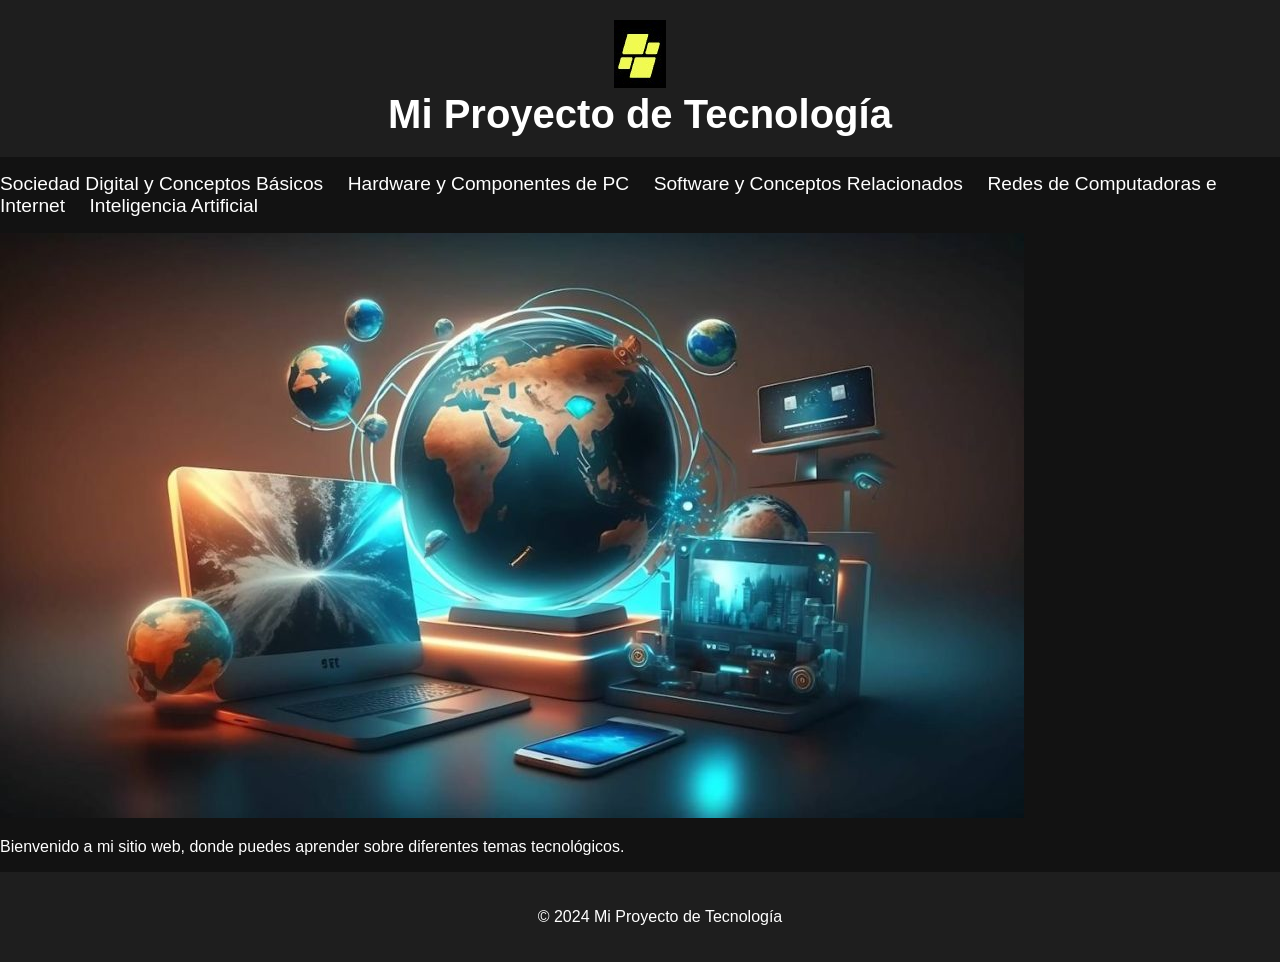
<file: index.html>
<!DOCTYPE html>
<html lang="es">
<head>
    <meta charset="UTF-8">
    <meta name="viewport" content="width=device-width, initial-scale=1.0">
    <link rel="stylesheet" href="estilos.css">
    <title>Página Principal</title>
</head>
<body>
    <header>
        <a href="index.html"><img src="inicio.jpg" alt="Inicio" class="logo"></a>
        <h1>Mi Proyecto de Tecnología</h1>
    </header>
    <nav>
        <ul>
            <li><a href="sociedad.html">Sociedad Digital y Conceptos Básicos</a></li>
            <li><a href="hardware.html">Hardware y Componentes de PC</a></li>
            <li><a href="software.html">Software y Conceptos Relacionados</a></li>
            <li><a href="redes.html">Redes de Computadoras e Internet</a></li>
            <li><a href="ia.html">Inteligencia Artificial</a></li>
        </ul>
    </nav>
    <main>
        <img src="tecnologia.jpg" alt="Tecnología" class="tecnologia">
        <p>Bienvenido a mi sitio web, donde puedes aprender sobre diferentes temas tecnológicos.</p>
    </main>
    <footer>
        <p>&copy; 2024 Mi Proyecto de Tecnología</p>
    </footer>
</body>
</html>
</file>
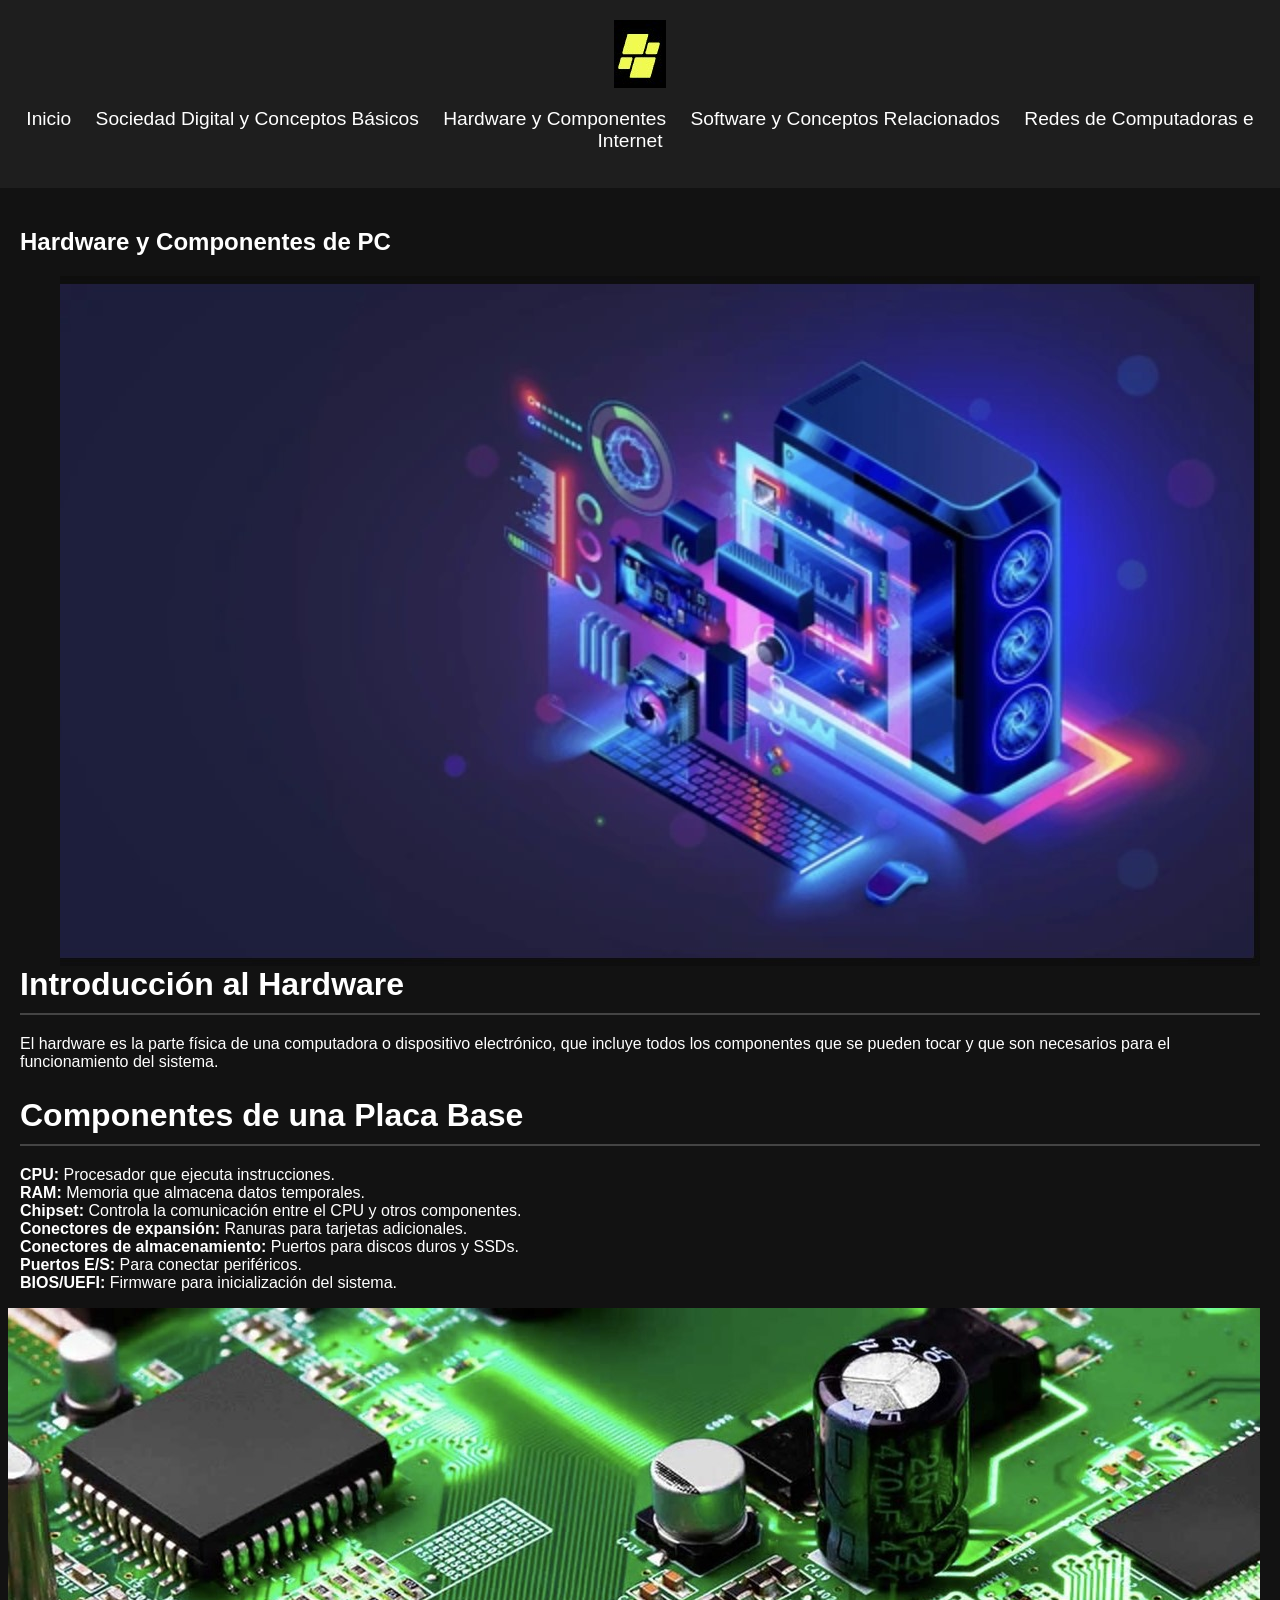
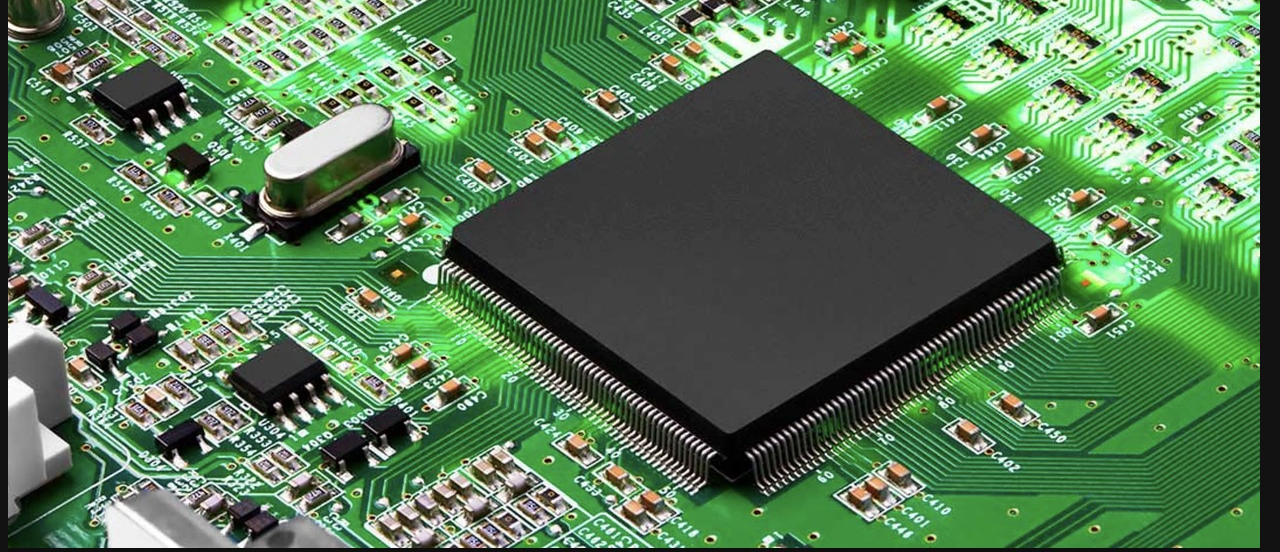
<file: hardware.html>
<!DOCTYPE html>
<html lang="es">
<head>
    <meta charset="UTF-8">
    <meta name="viewport" content="width=device-width, initial-scale=1.0">
    <title>Hardware y Componentes de PC</title>
    <link rel="stylesheet" href="estilos.css">
</head>
<body>
    <header>
        <a href="index.html"><img src="inicio.jpg" alt="Inicio" class="logo"></a>
        <nav>
            <ul>
                <li><a href="index.html">Inicio</a></li>
                <li><a href="sociedad.html">Sociedad Digital y Conceptos Básicos</a></li>
                <li><a href="hardware.html">Hardware y Componentes</a></li>
                <li><a href="software.html">Software y Conceptos Relacionados</a></li>
                <li><a href="redes.html">Redes de Computadoras e Internet</a></li>
            </ul>
        </nav>
    </header>

    <main>
        <section>
            <h1 style="text-align:left;">Hardware y Componentes de PC</h1>
            <img src="hardware.jpg" alt="Hardware" style="float:right;">

            <h2>Introducción al Hardware</h2>
            <p>El hardware es la parte física de una computadora o dispositivo electrónico, que incluye todos los componentes que se pueden tocar y que son necesarios para el funcionamiento del sistema.</p>

            <h2>Componentes de una Placa Base</h2>
            <p>
                <strong>CPU:</strong> Procesador que ejecuta instrucciones.<br>
                <strong>RAM:</strong> Memoria que almacena datos temporales.<br>
                <strong>Chipset:</strong> Controla la comunicación entre el CPU y otros componentes.<br>
                <strong>Conectores de expansión:</strong> Ranuras para tarjetas adicionales.<br>
                <strong>Conectores de almacenamiento:</strong> Puertos para discos duros y SSDs.<br>
                <strong>Puertos E/S:</strong> Para conectar periféricos.<br>
                <strong>BIOS/UEFI:</strong> Firmware para inicialización del sistema.
            </p>
            <img src="placa base.jpg" alt="Placa Base" style="float:right;">
        </section>
    </main>
</body>
</html>
</file>
<file: estilos.css>
body {
    font-family: Arial, sans-serif;
    background-color: #121212;
    color: #ffffff;
    margin: 0;
    padding: 0;
}

header {
    background-color: #1e1e1e;
    padding: 20px;
    text-align: center;
}

header h1 {
    margin: 0;
    font-size: 2.5em;
}

nav ul {
    list-style-type: none;
    padding: 0;
}

nav ul li {
    display: inline;
    margin-right: 20px;
}

nav ul li a {
    text-decoration: none;
    color: #ffffff;
    font-size: 1.2em;
}

section {
    padding: 20px;
}

section h2 {
    font-size: 2em;
    border-bottom: 2px solid #444;
    padding-bottom: 10px;
    margin-bottom: 20px;
}

.imagenes {
    display: flex;
    flex-wrap: wrap;
    gap: 15px;
}

.imagen-pequeña {
    width: 200px;
    height: auto;
}

.imagen-media {
    width: 350px;
    height: auto;
}

footer {
    background-color: #1e1e1e;
    color: #ffffff;
    text-align: center;
    padding: 20px;
    position: relative;
    bottom: 0;
    width: 100%;
}
</file>
